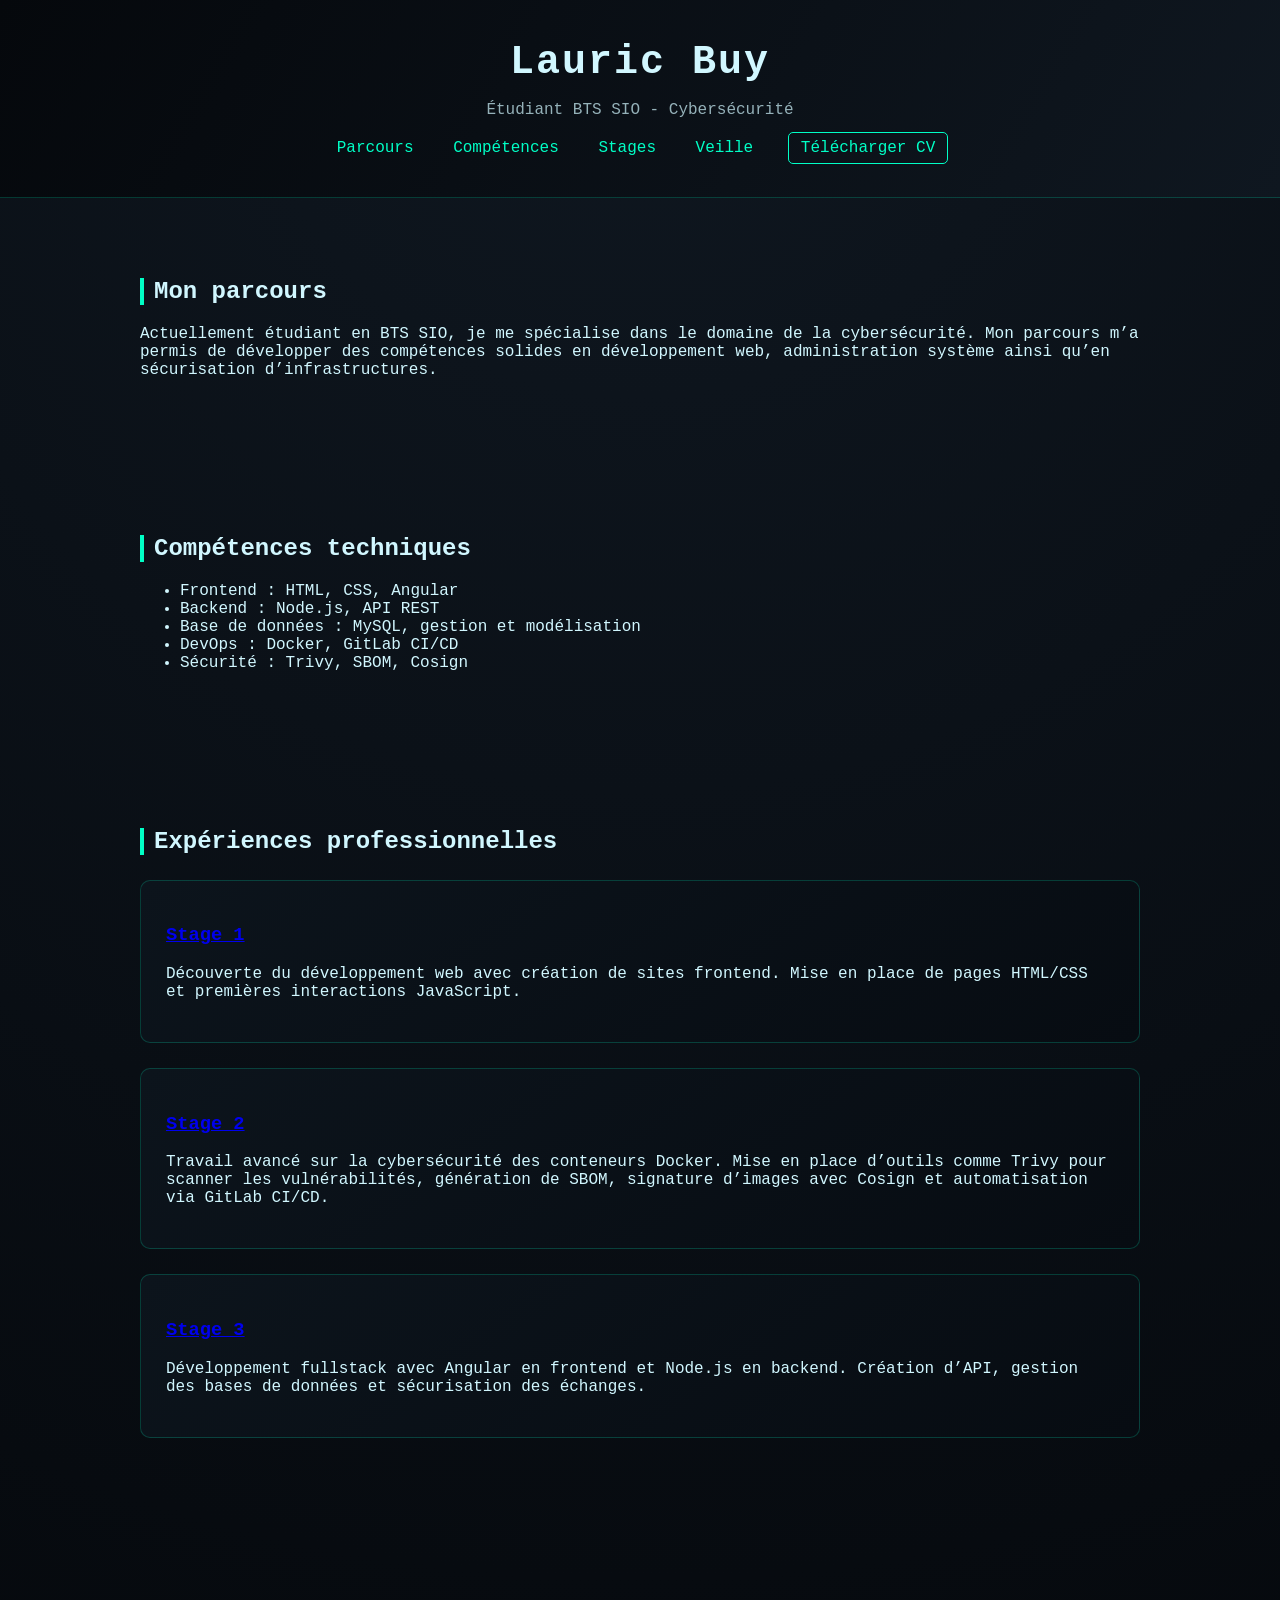
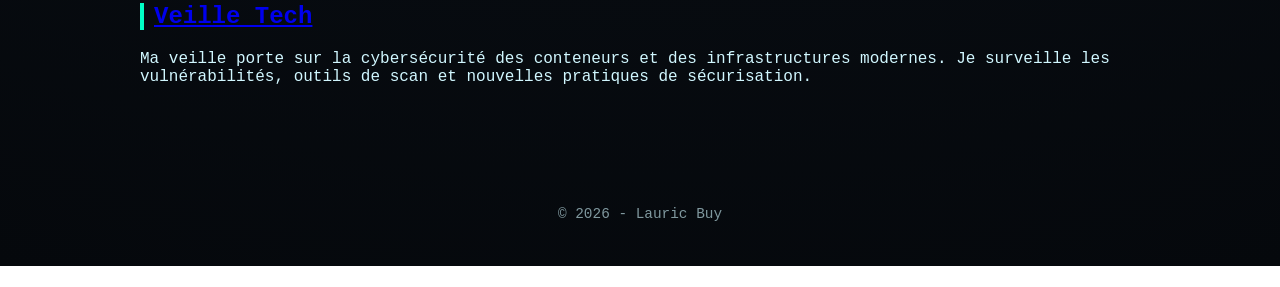
<file: index.html>
<!-- =======================
<!DOCTYPE html>
<html lang="en">
<body>

<header>
    <h1>Lauric Buy - Portfolio SIO</h1>
    <nav>
        <a href="index.html">Accueil</a>
        <a href="pages/parcours.html">Parcours</a>
        <a href="pages/stage1.html">Stage 1</a>
        <a href="pages/stage2.html">Stage 2</a>
        <a href="pages/stage3.html">Stage 3</a>
        <a href="pages/veille.html">Veille Tech</a>
        <a href="pages/cv.html">CV</a>
    </nav>
</header>

<section>
    <h2>Bienvenue</h2>
    <p>Bienvenue sur mon portfolio. Vous trouverez ici mon parcours, mes stages et mes compétences en cybersécurité.</p>
</section>

</body>
</html>
======================= -->

<!-- =======================
INDEX.HTML PRO (PORTFOLIO CYBERSECURITE)
======================= -->
<!DOCTYPE html>
<html lang="fr">
<head>
    <meta charset="UTF-8">
    <title>Lauric Buy - Portfolio Cybersécurité</title>
    <link rel="stylesheet" href="styles.css">
</head>
<body>

<header>
    <h1>Lauric Buy</h1>
    <p>Étudiant BTS SIO - Cybersécurité</p>
    <nav>
        <a href="#parcours">Parcours</a>
        <a href="#competences">Compétences</a>
        <a href="#stages">Stages</a>
        <a href="#veille">Veille</a>
        <a href="CV Lauric Buy.pdf" download class="btn-cv">Télécharger CV</a>
    </nav>
</header>

<section id="parcours" class="fade-in">
    <h2>Mon parcours</h2>
    <p>
        Actuellement étudiant en BTS SIO, je me spécialise dans le domaine de la cybersécurité.
        Mon parcours m’a permis de développer des compétences solides en développement web,
        administration système ainsi qu’en sécurisation d’infrastructures.
    </p>
</section>

<section id="competences" class="fade-in">
    <h2>Compétences techniques</h2>
    <ul>
        <li>Frontend : HTML, CSS, Angular</li>
        <li>Backend : Node.js, API REST</li>
        <li>Base de données : MySQL, gestion et modélisation</li>
        <li>DevOps : Docker, GitLab CI/CD</li>
        <li>Sécurité : Trivy, SBOM, Cosign</li>
    </ul>
</section>

<section id="stages" class="fade-in">
    <h2>Expériences professionnelles</h2>

    <div class="card">
        <h3><a href="pages/stage1.html">Stage 1</a></h3>
        <p>
            Découverte du développement web avec création de sites frontend.
            Mise en place de pages HTML/CSS et premières interactions JavaScript.
        </p>
    </div>

    <div class="card">
        <h3><a href="pages/stage1.html">Stage 2</a></h3>
        <p>
            Travail avancé sur la cybersécurité des conteneurs Docker.
            Mise en place d’outils comme Trivy pour scanner les vulnérabilités,
            génération de SBOM, signature d’images avec Cosign et automatisation via GitLab CI/CD.
        </p>
    </div>

    <div class="card">
        <h3><a href="pages/stage1.html">Stage 3</a></h3>
        <p>
            Développement fullstack avec Angular en frontend et Node.js en backend.
            Création d’API, gestion des bases de données et sécurisation des échanges.
        </p>
    </div>

</section>

<section id="veille" class="fade-in">
    <h2><a href="pages/veille.html">Veille Tech</a></h2>
    <p>
        Ma veille porte sur la cybersécurité des conteneurs et des infrastructures modernes.
        Je surveille les vulnérabilités, outils de scan et nouvelles pratiques de sécurisation.
    </p>
</section>

<footer>
    <p>© 2026 - Lauric Buy</p>
</html>
</file>
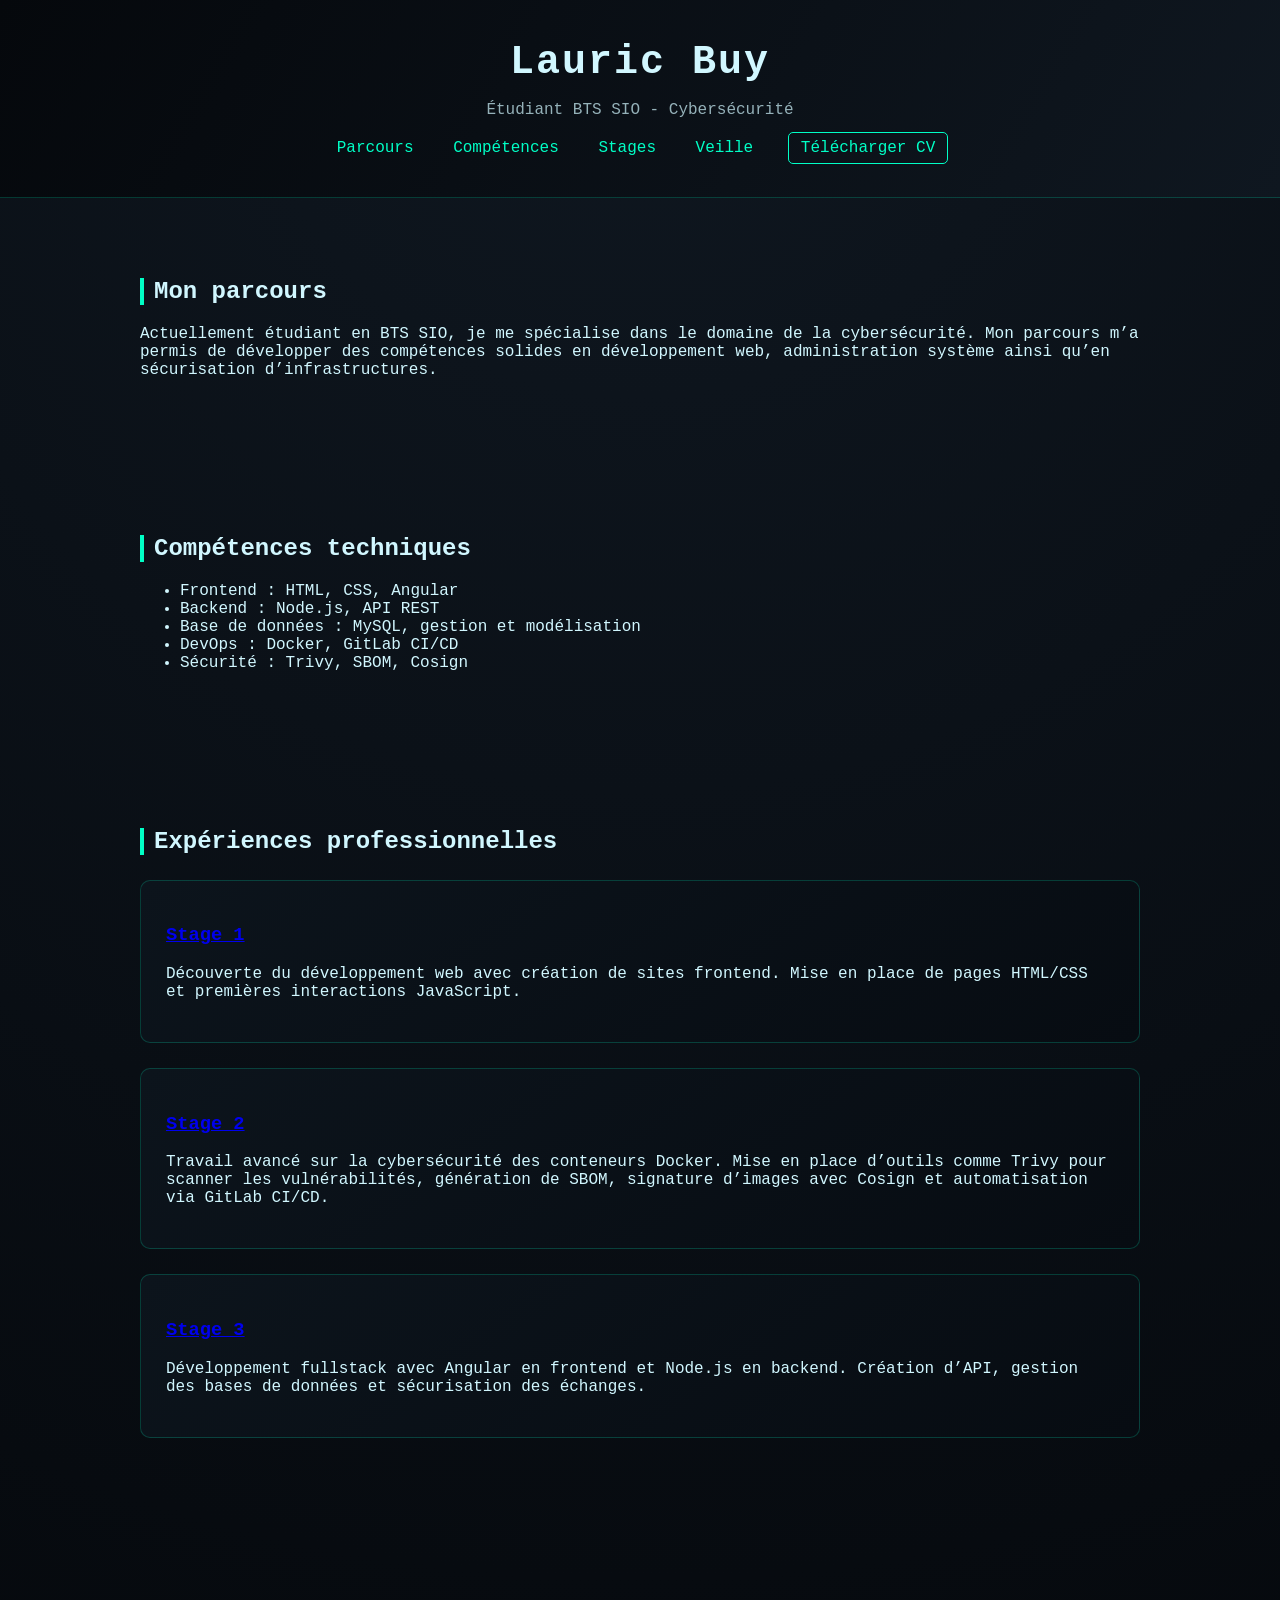
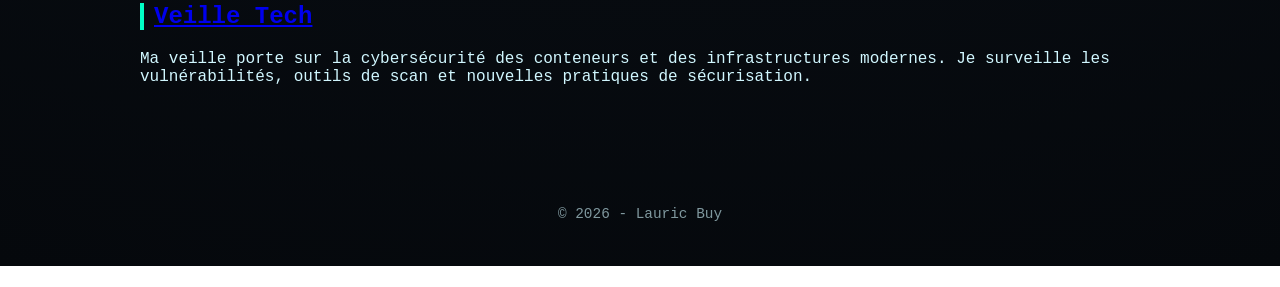
<file: docs/index.html>
<!-- =======================
<!DOCTYPE html>
<html lang="en">
<body>

<header>
    <h1>Lauric Buy - Portfolio SIO</h1>
    <nav>
        <a href="index.html">Accueil</a>
        <a href="pages/parcours.html">Parcours</a>
        <a href="pages/stage1.html">Stage 1</a>
        <a href="pages/stage2.html">Stage 2</a>
        <a href="pages/stage3.html">Stage 3</a>
        <a href="pages/veille.html">Veille Tech</a>
        <a href="pages/cv.html">CV</a>
    </nav>
</header>

<section>
    <h2>Bienvenue</h2>
    <p>Bienvenue sur mon portfolio. Vous trouverez ici mon parcours, mes stages et mes compétences en cybersécurité.</p>
</section>

</body>
</html>
======================= -->

<!-- =======================
INDEX.HTML PRO (PORTFOLIO CYBERSECURITE)
======================= -->
<!DOCTYPE html>
<html lang="fr">
<head>
    <meta charset="UTF-8">
    <title>Lauric Buy - Portfolio Cybersécurité</title>
    <link rel="stylesheet" href="styles.css">
</head>
<body>

<header>
    <h1>Lauric Buy</h1>
    <p>Étudiant BTS SIO - Cybersécurité</p>
    <nav>
        <a href="#parcours">Parcours</a>
        <a href="#competences">Compétences</a>
        <a href="#stages">Stages</a>
        <a href="#veille">Veille</a>
        <a href="assets/cv.pdf" download class="btn-cv">Télécharger CV</a>
    </nav>
</header>

<section id="parcours" class="fade-in">
    <h2>Mon parcours</h2>
    <p>
        Actuellement étudiant en BTS SIO, je me spécialise dans le domaine de la cybersécurité.
        Mon parcours m’a permis de développer des compétences solides en développement web,
        administration système ainsi qu’en sécurisation d’infrastructures.
    </p>
</section>

<section id="competences" class="fade-in">
    <h2>Compétences techniques</h2>
    <ul>
        <li>Frontend : HTML, CSS, Angular</li>
        <li>Backend : Node.js, API REST</li>
        <li>Base de données : MySQL, gestion et modélisation</li>
        <li>DevOps : Docker, GitLab CI/CD</li>
        <li>Sécurité : Trivy, SBOM, Cosign</li>
    </ul>
</section>

<section id="stages" class="fade-in">
    <h2>Expériences professionnelles</h2>

    <div class="card">
        <h3><a href="./pages/stage1.html">Stage 1</a></h3>
        <p>
            Découverte du développement web avec création de sites frontend.
            Mise en place de pages HTML/CSS et premières interactions JavaScript.
        </p>
    </div>

    <div class="card">
        <h3><a href="./pages/stage2.html">Stage 2</a></h3>
        <p>
            Travail avancé sur la cybersécurité des conteneurs Docker.
            Mise en place d’outils comme Trivy pour scanner les vulnérabilités,
            génération de SBOM, signature d’images avec Cosign et automatisation via GitLab CI/CD.
        </p>
    </div>

    <div class="card">
        <h3><a href="./pages/stage3.html">Stage 3</a></h3>
        <p>
            Développement fullstack avec Angular en frontend et Node.js en backend.
            Création d’API, gestion des bases de données et sécurisation des échanges.
        </p>
    </div>

</section>

<section id="veille" class="fade-in">
    <h2><a href="pages/veille.html">Veille Tech</a></h2>
    <p>
        Ma veille porte sur la cybersécurité des conteneurs et des infrastructures modernes.
        Je surveille les vulnérabilités, outils de scan et nouvelles pratiques de sécurisation.
    </p>
</section>

<footer>
    <p>© 2026 - Lauric Buy</p>
</footer>

</body>
</html>
</file>
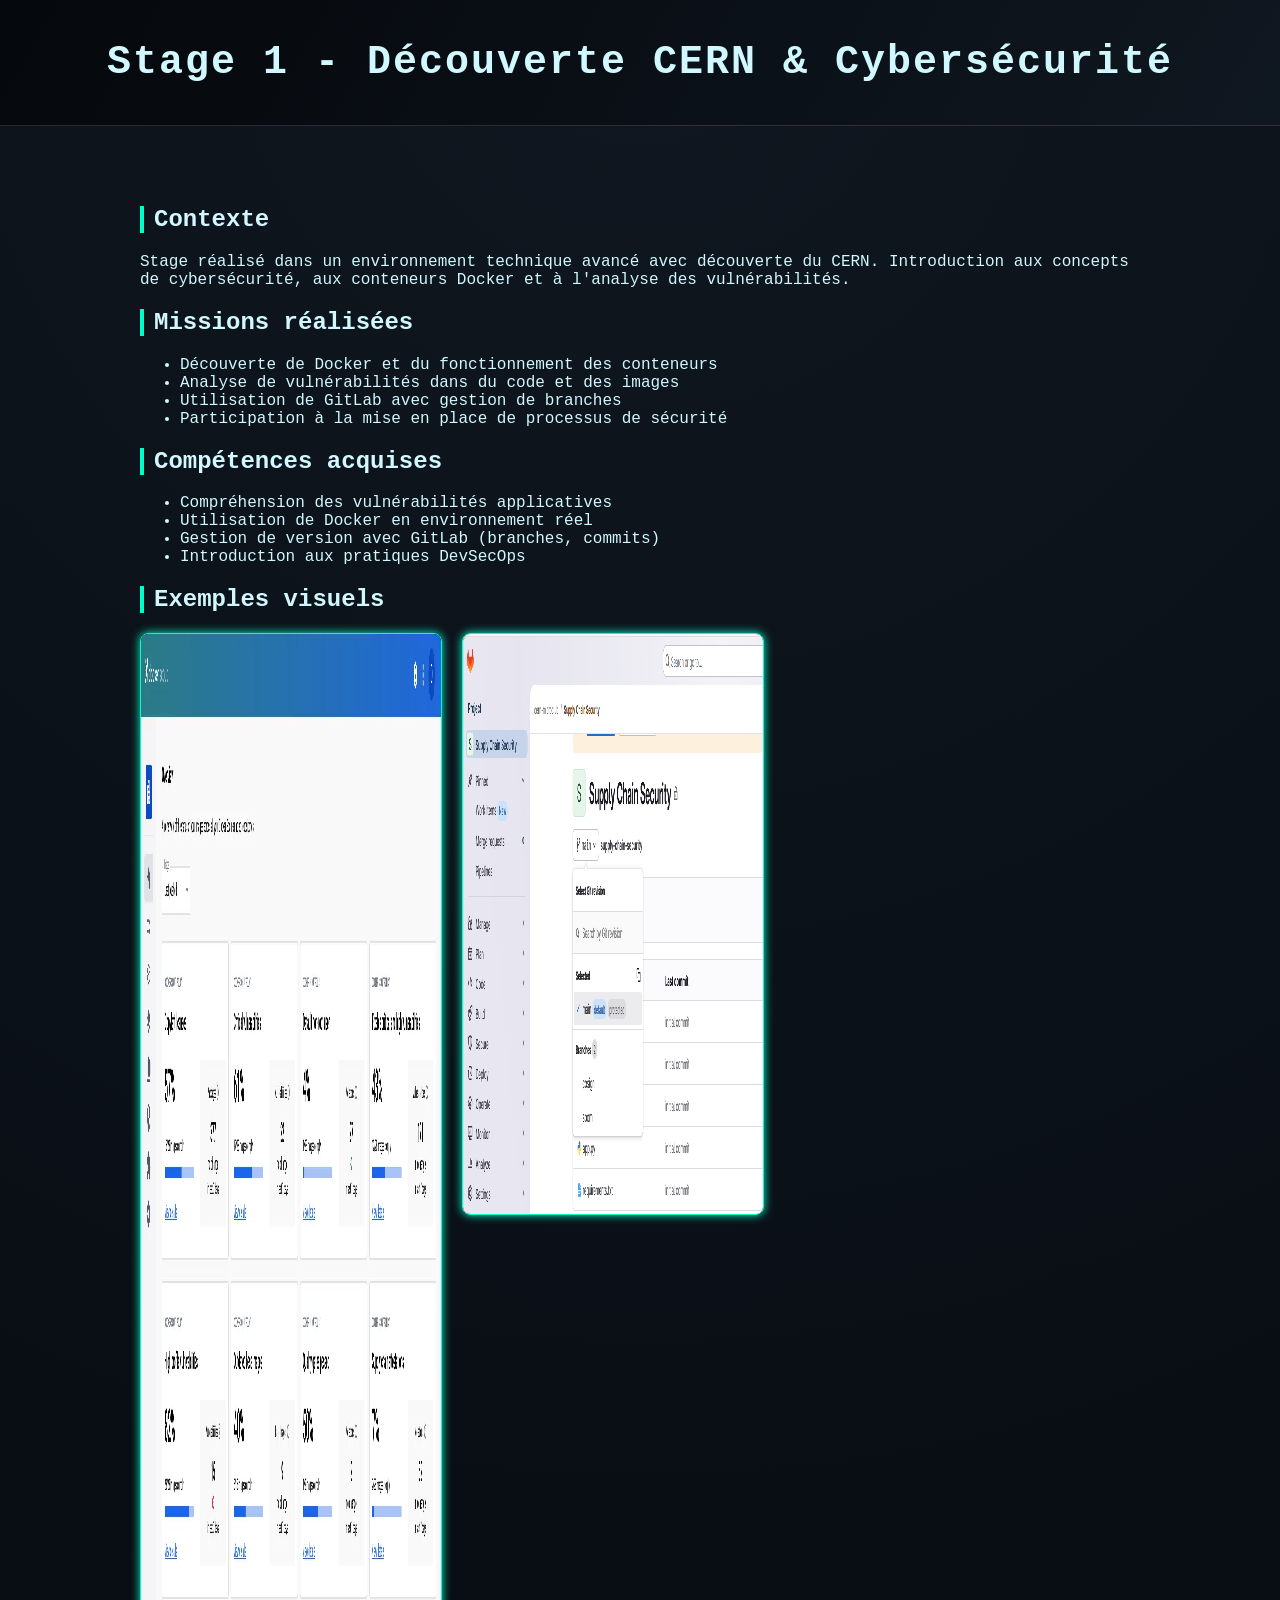
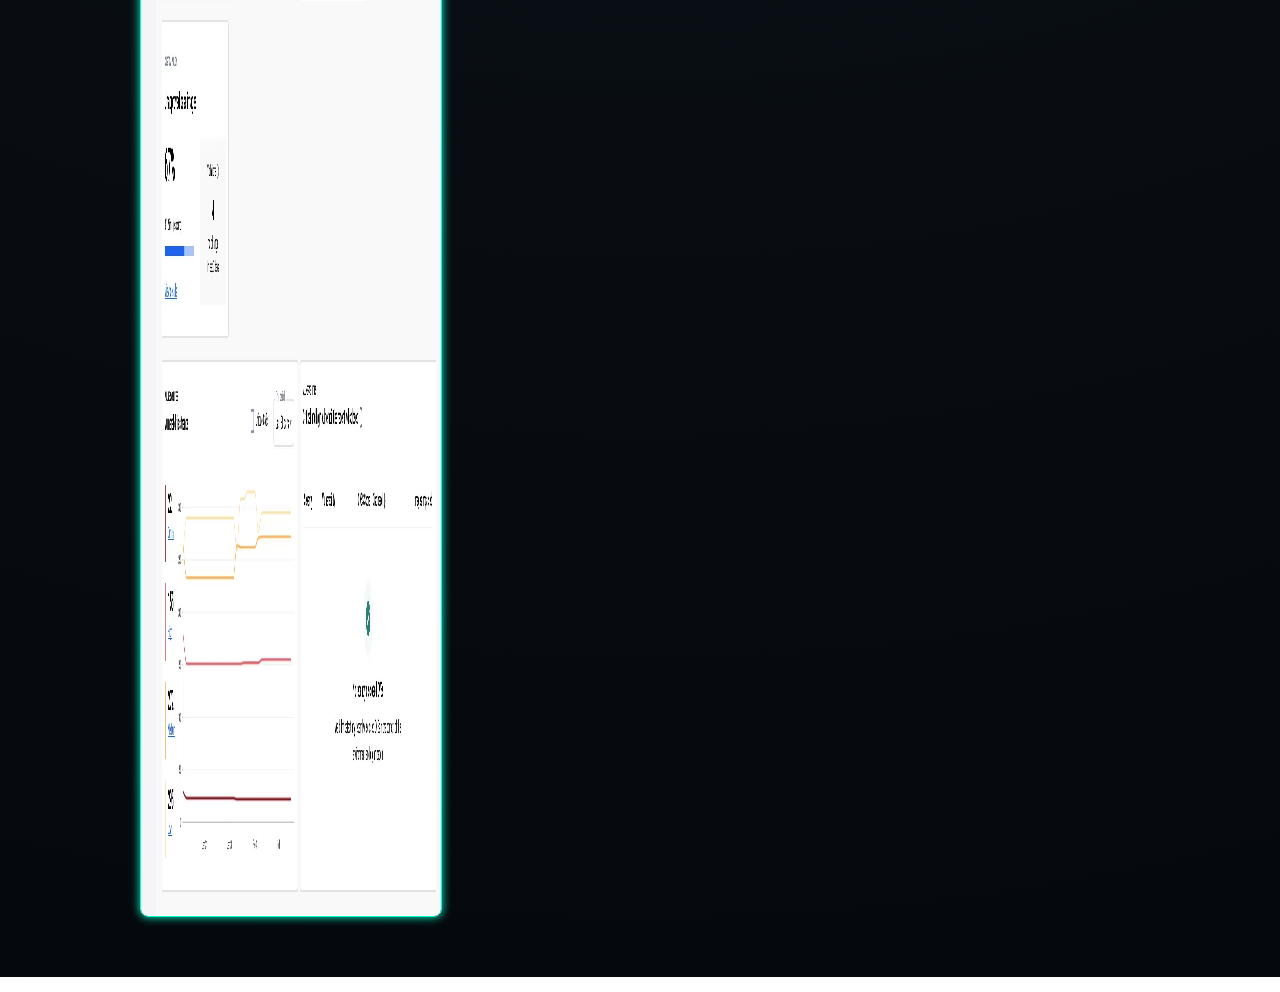
<file: pages/stage1.html>
<!-- =======================
STAGE 1
======================= -->
<!DOCTYPE html>
<html lang="fr">
<head>
    <meta charset="UTF-8">
    <title>Stage 1</title>
    <link rel="stylesheet" href="../styles.css">
</head>
<body>
<header><h1>Stage 1 - Découverte CERN & Cybersécurité</h1></header>

<section class="fade-in">
    <h2>Contexte</h2>
    <p>
        Stage réalisé dans un environnement technique avancé avec découverte du CERN.
        Introduction aux concepts de cybersécurité, aux conteneurs Docker et à l'analyse des vulnérabilités.
    </p>

    <h2>Missions réalisées</h2>
    <ul>
        <li>Découverte de Docker et du fonctionnement des conteneurs</li>
        <li>Analyse de vulnérabilités dans du code et des images</li>
        <li>Utilisation de GitLab avec gestion de branches</li>
        <li>Participation à la mise en place de processus de sécurité</li>
    </ul>

    <h2>Compétences acquises</h2>
    <ul>
        <li>Compréhension des vulnérabilités applicatives</li>
        <li>Utilisation de Docker en environnement réel</li>
        <li>Gestion de version avec GitLab (branches, commits)</li>
        <li>Introduction aux pratiques DevSecOps</li>
    </ul>

    <h2>Exemples visuels</h2>
    <div class="img-container">
        <img src="../assets/images/stage1.1.webp" height="1882" width="2568" alt="docker">
        <img src="../assets/images/stage1-2.png" height="580" width="1087" alt="gitlab">
    </div>

</section>
</body>
</html>
</file>
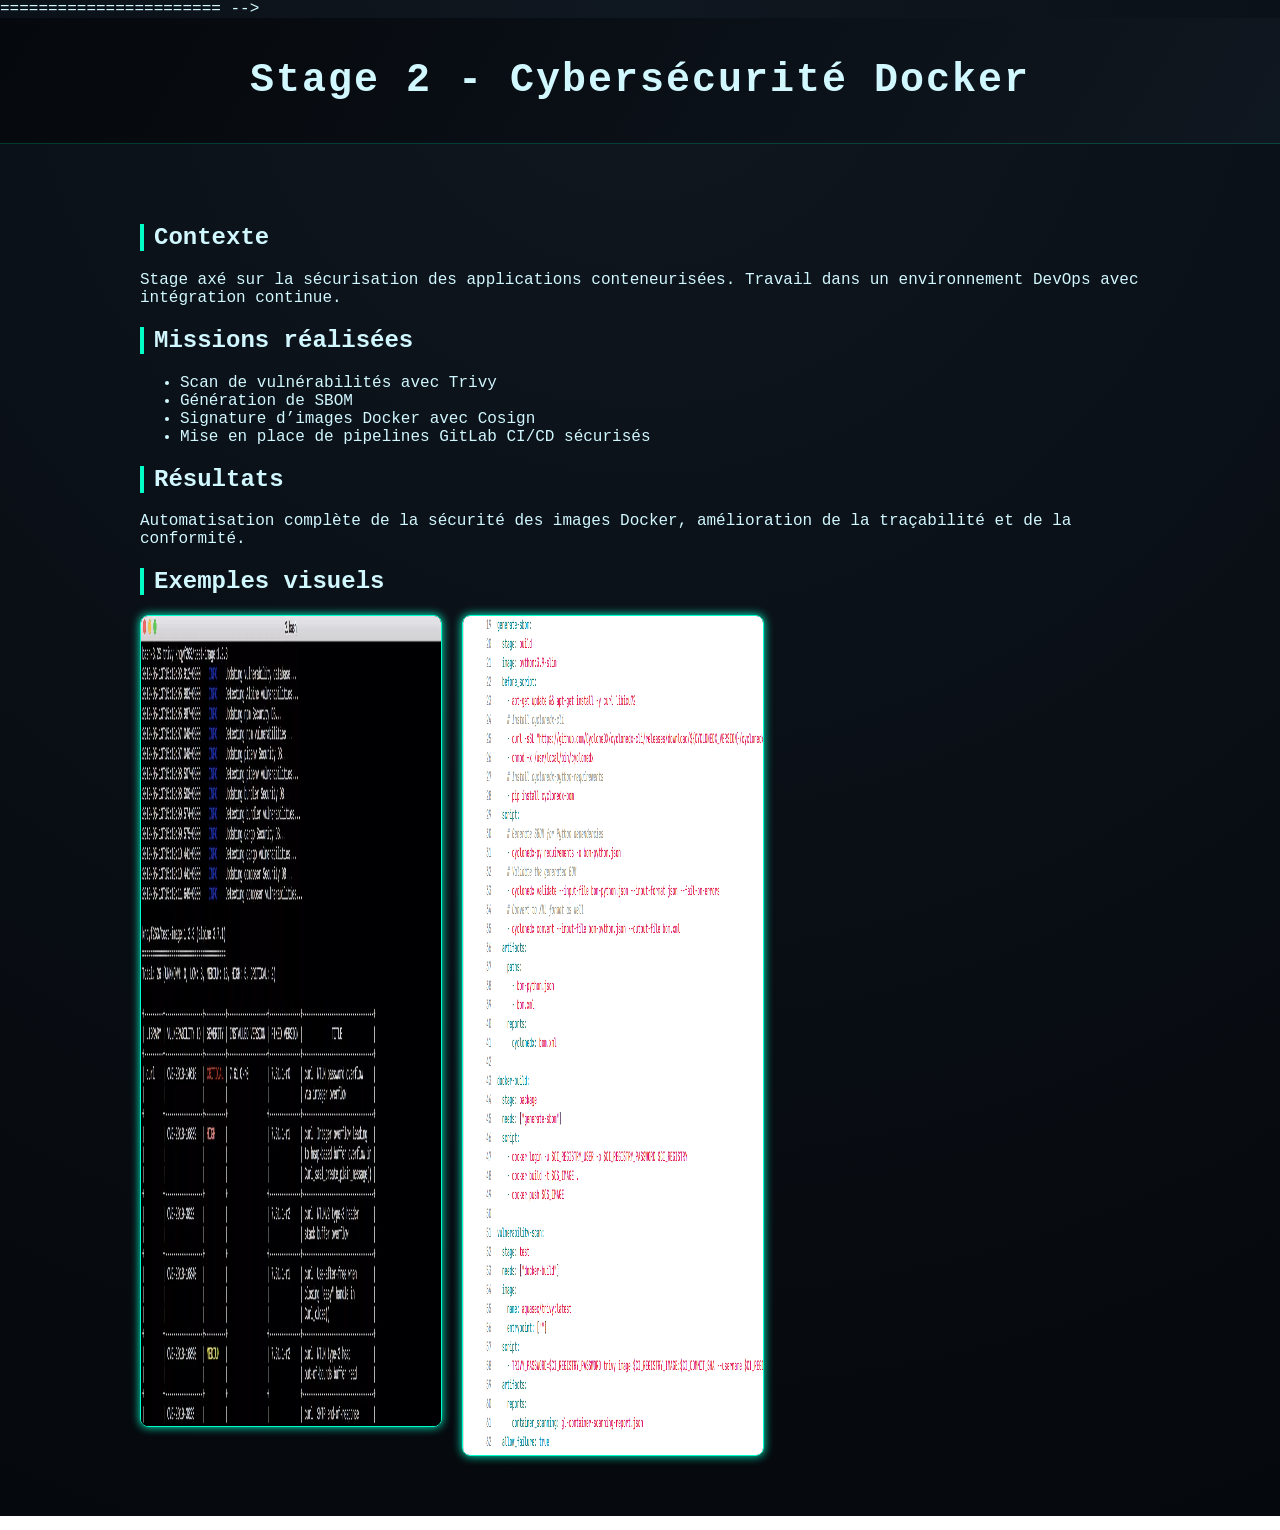
<file: pages/stage2.html>
<!-- =======================
STAGE 2
======================= -->
======================= -->
<!DOCTYPE html>
<html lang="fr">
<head>
    <meta charset="UTF-8">
    <title>Stage 2</title>
    <link rel="stylesheet" href="../styles.css">
</head>
<body>
<header><h1>Stage 2 - Cybersécurité Docker</h1></header>

<section class="fade-in">
    <h2>Contexte</h2>
    <p>
        Stage axé sur la sécurisation des applications conteneurisées.
        Travail dans un environnement DevOps avec intégration continue.
    </p>

    <h2>Missions réalisées</h2>
    <ul>
        <li>Scan de vulnérabilités avec Trivy</li>
        <li>Génération de SBOM</li>
        <li>Signature d’images Docker avec Cosign</li>
        <li>Mise en place de pipelines GitLab CI/CD sécurisés</li>
    </ul>

    <h2>Résultats</h2>
    <p>
        Automatisation complète de la sécurité des images Docker,
        amélioration de la traçabilité et de la conformité.
    </p>

    <h2>Exemples visuels</h2>
    <div class="img-container">
        <img src="../assets/images/stage2-1.webp" height="810" width="1440" alt="scan">
        <img src="../assets/images/stage2-2.png" height="839" width="947" alt="pipeline">
    </div>

</section>
</body>
</html>
</file>
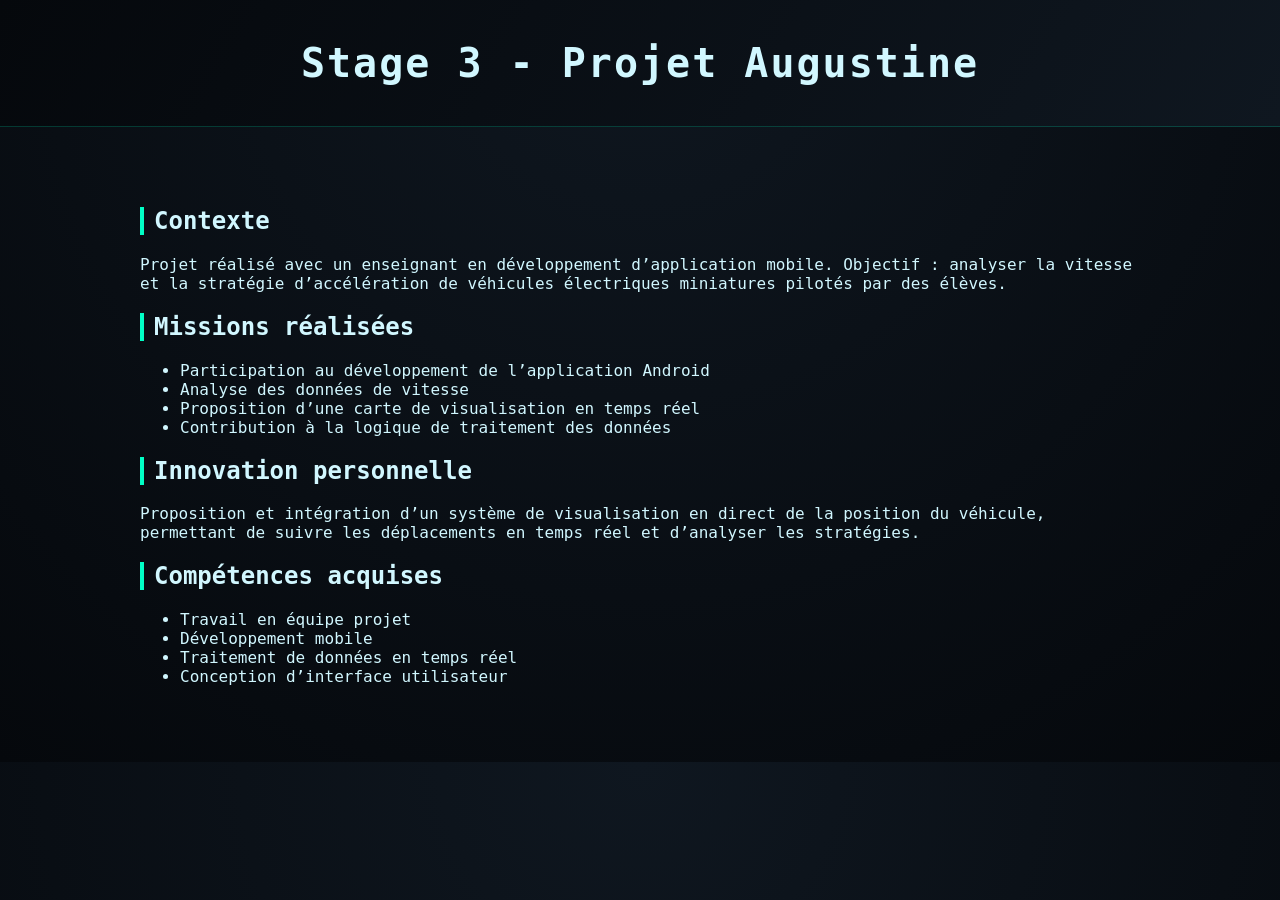
<file: pages/stage3.html>
<!-- =======================
STAGE 3 (PROJET AUGUSTINE)
======================= -->
<!DOCTYPE html>
<html lang="fr">
<head>
    <meta charset="UTF-8">
    <title>Stage 3</title>
    <link rel="stylesheet" href="../styles.css">
</head>
<body>
<header><h1>Stage 3 - Projet Augustine</h1></header>

<section class="fade-in">
    <h2>Contexte</h2>
    <p>
        Projet réalisé avec un enseignant en développement d’application mobile.
        Objectif : analyser la vitesse et la stratégie d’accélération de véhicules électriques miniatures
        pilotés par des élèves.
    </p>

    <h2>Missions réalisées</h2>
    <ul>
        <li>Participation au développement de l’application Android</li>
        <li>Analyse des données de vitesse</li>
        <li>Proposition d’une carte de visualisation en temps réel</li>
        <li>Contribution à la logique de traitement des données</li>
    </ul>

    <h2>Innovation personnelle</h2>
    <p>
        Proposition et intégration d’un système de visualisation en direct de la position du véhicule,
        permettant de suivre les déplacements en temps réel et d’analyser les stratégies.
    </p>

    <h2>Compétences acquises</h2>
    <ul>
        <li>Travail en équipe projet</li>
        <li>Développement mobile</li>
        <li>Traitement de données en temps réel</li>
        <li>Conception d’interface utilisateur</li>
    </ul>
    <!-- =======================
    <h2>Exemples visuels</h2>
    <div class="img-container">
        <img src="../assets/images/stage3-1.png" alt="app">
        <img src="../assets/images/stage3-2.png" alt="map">
    </div>
    ======================= -->

</section>
</body>
</html>
</file>
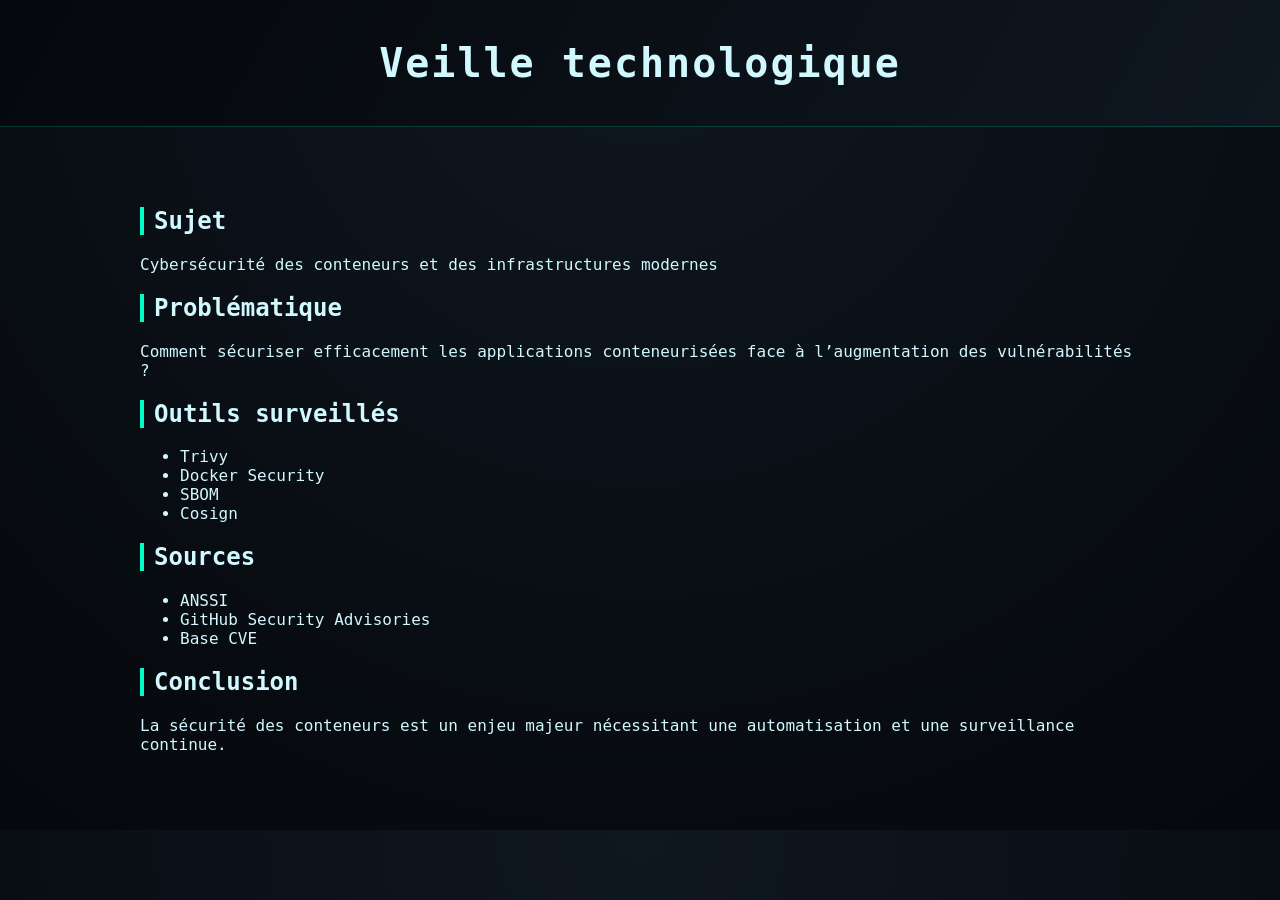
<file: pages/veille.html>
<!-- =======================
VEILLE TECHNOLOGIQUE
======================= -->
<!DOCTYPE html>
<html lang="fr">
<head>
    <meta charset="UTF-8">
    <title>Veille</title>
    <link rel="stylesheet" href="../styles.css">
</head>
<body>
<header><h1>Veille technologique</h1></header>

<section class="fade-in">
    <h2>Sujet</h2>
    <p>Cybersécurité des conteneurs et des infrastructures modernes</p>

    <h2>Problématique</h2>
    <p>
        Comment sécuriser efficacement les applications conteneurisées face à l’augmentation des vulnérabilités ?
    </p>

    <h2>Outils surveillés</h2>
    <ul>
        <li>Trivy</li>
        <li>Docker Security</li>
        <li>SBOM</li>
        <li>Cosign</li>
    </ul>

    <h2>Sources</h2>
    <ul>
        <li>ANSSI</li>
        <li>GitHub Security Advisories</li>
        <li>Base CVE</li>
    </ul>

    <h2>Conclusion</h2>
    <p>
        La sécurité des conteneurs est un enjeu majeur nécessitant une automatisation et une surveillance continue.
    </p>

</section>
</body>
</html>
</file>
<file: styles.css>
:root {
    --bg: #0a0f14;
    --bg2: #0f1720;
    --accent: #00ffc6;
    --accent-soft: rgba(0,255,198,0.2);
    --text: #d1f7ff;
}

body {
    margin: 0;
    font-family: "Segoe UI", monospace;
    background: radial-gradient(circle at top, #0f1720, #05080c);
    color: var(--text);
}

/* HEADER */
header {
    text-align: center;
    padding: 40px 20px;
    background: linear-gradient(120deg, #05080c, #0f1720);
    border-bottom: 1px solid var(--accent-soft);
}

header h1 {
    margin: 0;
    font-size: 2.5rem;
    letter-spacing: 2px;
}

header p {
    opacity: 0.7;
}

/* NAVIGATION */
nav {
    margin-top: 20px;
}

nav a {
    margin: 10px;
    text-decoration: none;
    color: var(--accent);
    position: relative;
    padding: 5px;
}

nav a::after {
    content: "";
    position: absolute;
    left: 0;
    bottom: 0;
    width: 0;
    height: 2px;
    background: var(--accent);
    transition: 0.3s;
}

nav a:hover::after {
    width: 100%;
}

/* BOUTON CV */
.btn-cv {
    border: 1px solid var(--accent);
    border-radius: 5px;
    padding: 6px 12px;
    transition: 0.3s;
}

.btn-cv:hover {
    background: var(--accent);
    color: black;
}

/* SECTIONS */
section {
    padding: 60px 20px;
    max-width: 1000px;
    margin: auto;
}

h2 {
    border-left: 4px solid var(--accent);
    padding-left: 10px;
}

/* CARDS */
.card {
    background: linear-gradient(145deg, #0c141c, #070c12);
    border: 1px solid var(--accent-soft);
    border-radius: 10px;
    padding: 25px;
    margin: 25px 0;
    transition: 0.3s;
    position: relative;
    overflow: hidden;
}

.card::before {
    content: "";
    position: absolute;
    inset: 0;
    background: linear-gradient(120deg, transparent, rgba(0,255,198,0.1), transparent);
    opacity: 0;
    transition: 0.3s;
}

.card:hover::before {
    opacity: 1;
}

.card:hover {
    transform: translateY(-5px);
    box-shadow: 0 0 25px rgba(0,255,198,0.2);
}

/* ANIMATION */
.fade-in {
    animation: fadeUp 1s ease forwards;
    opacity: 0;
}

@keyframes fadeUp {
    from {
        opacity: 0;
        transform: translateY(30px);
    }
    to {
        opacity: 1;
        transform: translateY(0);
    }
}

/* IMAGES */
.img-container {
    display: flex;
    gap: 20px;
    flex-wrap: wrap;
    margin-top: 20px;
}

.img-container img {
    width: 280px;
    border-radius: 8px;
    border: 1px solid var(--accent-soft);
    transition: 0.3s;
}

.img-container img:hover {
    transform: scale(1.05);
    box-shadow: 0 0 20px rgba(0,255,198,0.3);
}

/* FOOTER */
footer {
    text-align: center;
    padding: 30px;
    font-size: 0.9rem;
    opacity: 0.6;
}

/* =======================
AJOUT CSS POUR IMAGES
======================= */

.img-container {
    display: flex;
    gap: 20px;
    flex-wrap: wrap;
}

.img-container img {
    width: 300px;
    border: 1px solid #00ffcc;
    box-shadow: 0 0 10px #00ffcc;
    transition: 0.3s;
}

.img-container img:hover {
    transform: scale(1.05);
}
</file>
<file: docs/styles.css>
:root {
    --bg: #0a0f14;
    --bg2: #0f1720;
    --accent: #00ffc6;
    --accent-soft: rgba(0,255,198,0.2);
    --text: #d1f7ff;
}

body {
    margin: 0;
    font-family: "Segoe UI", monospace;
    background: radial-gradient(circle at top, #0f1720, #05080c);
    color: var(--text);
}

/* HEADER */
header {
    text-align: center;
    padding: 40px 20px;
    background: linear-gradient(120deg, #05080c, #0f1720);
    border-bottom: 1px solid var(--accent-soft);
}

header h1 {
    margin: 0;
    font-size: 2.5rem;
    letter-spacing: 2px;
}

header p {
    opacity: 0.7;
}

/* NAVIGATION */
nav {
    margin-top: 20px;
}

nav a {
    margin: 10px;
    text-decoration: none;
    color: var(--accent);
    position: relative;
    padding: 5px;
}

nav a::after {
    content: "";
    position: absolute;
    left: 0;
    bottom: 0;
    width: 0;
    height: 2px;
    background: var(--accent);
    transition: 0.3s;
}

nav a:hover::after {
    width: 100%;
}

/* BOUTON CV */
.btn-cv {
    border: 1px solid var(--accent);
    border-radius: 5px;
    padding: 6px 12px;
    transition: 0.3s;
}

.btn-cv:hover {
    background: var(--accent);
    color: black;
}

/* SECTIONS */
section {
    padding: 60px 20px;
    max-width: 1000px;
    margin: auto;
}

h2 {
    border-left: 4px solid var(--accent);
    padding-left: 10px;
}

/* CARDS */
.card {
    background: linear-gradient(145deg, #0c141c, #070c12);
    border: 1px solid var(--accent-soft);
    border-radius: 10px;
    padding: 25px;
    margin: 25px 0;
    transition: 0.3s;
    position: relative;
    overflow: hidden;
}

.card::before {
    content: "";
    position: absolute;
    inset: 0;
    background: linear-gradient(120deg, transparent, rgba(0,255,198,0.1), transparent);
    opacity: 0;
    transition: 0.3s;
}

.card:hover::before {
    opacity: 1;
}

.card:hover {
    transform: translateY(-5px);
    box-shadow: 0 0 25px rgba(0,255,198,0.2);
}

/* ANIMATION */
.fade-in {
    animation: fadeUp 1s ease forwards;
    opacity: 0;
}

@keyframes fadeUp {
    from {
        opacity: 0;
        transform: translateY(30px);
    }
    to {
        opacity: 1;
        transform: translateY(0);
    }
}

/* IMAGES */
.img-container {
    display: flex;
    gap: 20px;
    flex-wrap: wrap;
    margin-top: 20px;
}

.img-container img {
    width: 280px;
    border-radius: 8px;
    border: 1px solid var(--accent-soft);
    transition: 0.3s;
}

.img-container img:hover {
    transform: scale(1.05);
    box-shadow: 0 0 20px rgba(0,255,198,0.3);
}

/* FOOTER */
footer {
    text-align: center;
    padding: 30px;
    font-size: 0.9rem;
    opacity: 0.6;
}

/* =======================
AJOUT CSS POUR IMAGES
======================= */

.img-container {
    display: flex;
    gap: 20px;
    flex-wrap: wrap;
}

.img-container img {
    width: 300px;
    border: 1px solid #00ffcc;
    box-shadow: 0 0 10px #00ffcc;
    transition: 0.3s;
}

.img-container img:hover {
    transform: scale(1.05);
}
</file>
